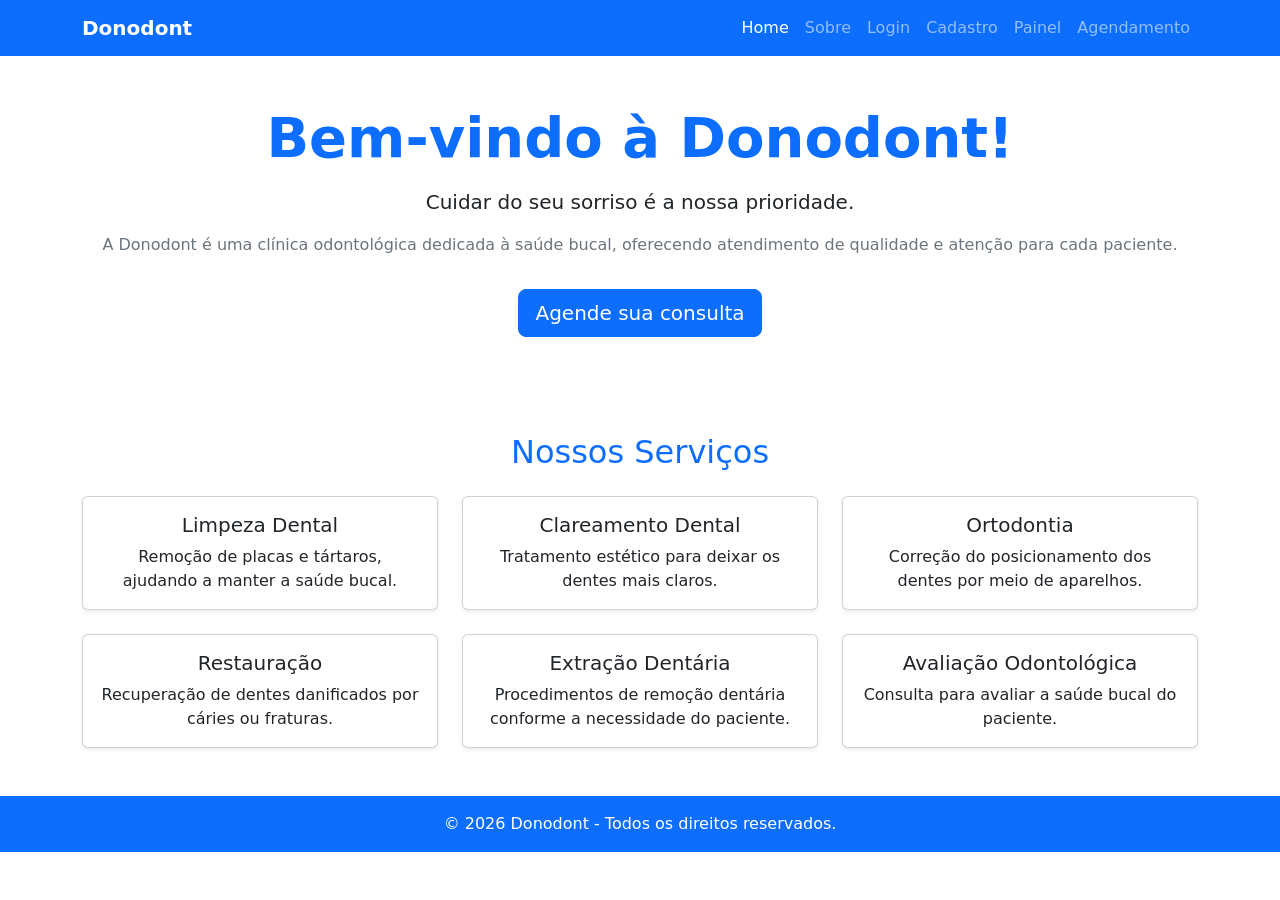
<file: src/main/resources/templates/index.html>
<!DOCTYPE html>
<html lang="pt-br" xmlns:th="http://www.thymeleaf.org">
<head>
    <meta charset="UTF-8">
    <meta name="viewport" content="width=device-width, initial-scale=1.0">
    <title>Donodont | Clínica Odontológica</title>
    <link href="https://cdn.jsdelivr.net/npm/bootstrap@5.3.8/dist/css/bootstrap.min.css" rel="stylesheet">
    <link rel="stylesheet" th:href="@{/css/style.css}">
</head>
<body>
<nav class="navbar navbar-expand-lg navbar-dark bg-primary">
    <div class="container">
        <a class="navbar-brand fw-bold" th:href="@{/}">Donodont</a>
        <button class="navbar-toggler" type="button" data-bs-toggle="collapse" data-bs-target="#menu">
            <span class="navbar-toggler-icon"></span>
        </button>
        <div class="collapse navbar-collapse" id="menu">
            <ul class="navbar-nav ms-auto">
                <li class="nav-item"><a class="nav-link active" th:href="@{/}">Home</a></li>
                <li class="nav-item"><a class="nav-link " th:href="@{/sobre}">Sobre</a></li>
                <li class="nav-item"><a class="nav-link " th:href="@{/login}">Login</a></li>
                <li class="nav-item"><a class="nav-link " th:href="@{/cadastro}">Cadastro</a></li>
                <li class="nav-item"><a class="nav-link " th:href="@{/painel}">Painel</a></li>
                <li class="nav-item"><a class="nav-link " th:href="@{/agendamento}">Agendamento</a></li>
            </ul>
        </div>
    </div>
</nav>
<section class="container text-center py-5">
    <h1 class="display-4 fw-bold text-primary">Bem-vindo à Donodont!</h1>
    <p class="lead mt-3">Cuidar do seu sorriso é a nossa prioridade.</p>
    <p class="text-secondary">A Donodont é uma clínica odontológica dedicada à saúde bucal, oferecendo atendimento de qualidade e atenção para cada paciente.</p>
    <a th:href="@{/agendamento}" class="btn btn-primary btn-lg mt-3">Agende sua consulta</a>
</section>
<section class="container py-5">
    <h2 class="text-center text-primary mb-4">Nossos Serviços</h2>
    <div class="row g-4">
        <div class="col-md-4"><div class="card h-100 shadow-sm"><div class="card-body text-center"><h5 class="card-title">Limpeza Dental</h5><p class="card-text">Remoção de placas e tártaros, ajudando a manter a saúde bucal.</p></div></div></div>
        <div class="col-md-4"><div class="card h-100 shadow-sm"><div class="card-body text-center"><h5 class="card-title">Clareamento Dental</h5><p class="card-text">Tratamento estético para deixar os dentes mais claros.</p></div></div></div>
        <div class="col-md-4"><div class="card h-100 shadow-sm"><div class="card-body text-center"><h5 class="card-title">Ortodontia</h5><p class="card-text">Correção do posicionamento dos dentes por meio de aparelhos.</p></div></div></div>
        <div class="col-md-4"><div class="card h-100 shadow-sm"><div class="card-body text-center"><h5 class="card-title">Restauração</h5><p class="card-text">Recuperação de dentes danificados por cáries ou fraturas.</p></div></div></div>
        <div class="col-md-4"><div class="card h-100 shadow-sm"><div class="card-body text-center"><h5 class="card-title">Extração Dentária</h5><p class="card-text">Procedimentos de remoção dentária conforme a necessidade do paciente.</p></div></div></div>
        <div class="col-md-4"><div class="card h-100 shadow-sm"><div class="card-body text-center"><h5 class="card-title">Avaliação Odontológica</h5><p class="card-text">Consulta para avaliar a saúde bucal do paciente.</p></div></div></div>
    </div>
</section>
<footer class="bg-primary text-white text-center py-3">
    <p class="mb-0">© 2026 Donodont - Todos os direitos reservados.</p>
</footer>
<script src="https://cdn.jsdelivr.net/npm/bootstrap@5.3.8/dist/js/bootstrap.bundle.min.js"></script>
</body>
</html>
</file>
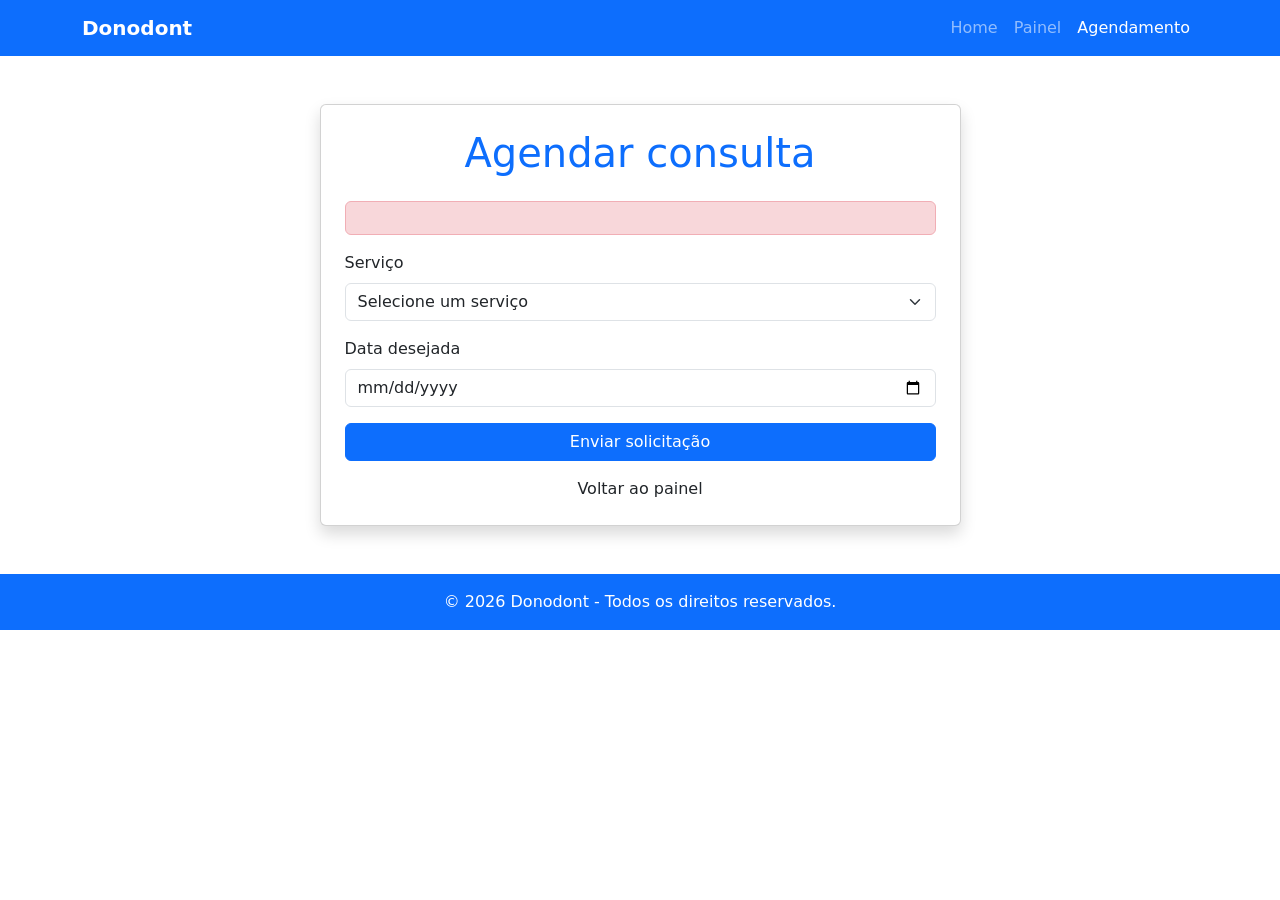
<file: src/main/resources/templates/agendamento.html>
<!DOCTYPE html>
<html lang="pt-br" xmlns:th="http://www.thymeleaf.org">
<head>
<meta charset="UTF-8"><meta name="viewport" content="width=device-width, initial-scale=1.0"><title>Agendamento | Donodont</title>
<link href="https://cdn.jsdelivr.net/npm/bootstrap@5.3.8/dist/css/bootstrap.min.css" rel="stylesheet"><link rel="stylesheet" th:href="@{/css/style.css}">
</head><body>
<nav class="navbar navbar-expand-lg navbar-dark bg-primary"><div class="container"><a class="navbar-brand fw-bold" th:href="@{/}">Donodont</a>
<button class="navbar-toggler" type="button" data-bs-toggle="collapse" data-bs-target="#menu"><span class="navbar-toggler-icon"></span></button>
<div class="collapse navbar-collapse" id="menu"><ul class="navbar-nav ms-auto"><li class="nav-item"><a class="nav-link" th:href="@{/}">Home</a></li><li class="nav-item"><a class="nav-link" th:href="@{/painel}">Painel</a></li><li class="nav-item"><a class="nav-link active" th:href="@{/agendamento}">Agendamento</a></li></ul></div></div></nav>
<main class="container py-5"><div class="row justify-content-center"><div class="col-md-7"><div class="card shadow"><div class="card-body p-4">
<h1 class="text-primary text-center mb-4">Agendar consulta</h1><div class="alert alert-danger" th:if="${erro}" th:text="${erro}"></div>
<form th:action="@{/agendamento}" method="post">
<div class="mb-3"><label for="servico" class="form-label">Serviço</label><select id="servico" name="servico" class="form-select" required>
<option value="">Selecione um serviço</option><option value="Limpeza Dental">Limpeza Dental</option><option value="Clareamento Dental">Clareamento Dental</option><option value="Ortodontia">Ortodontia</option><option value="Restauração">Restauração</option><option value="Extração Dentária">Extração Dentária</option><option value="Avaliação Odontológica">Avaliação Odontológica</option>
</select></div><div class="mb-3"><label for="data" class="form-label">Data desejada</label><input id="data" name="data" type="date" class="form-control" required></div>
<button type="submit" class="btn btn-primary w-100">Enviar solicitação</button></form><p class="text-center mt-3 mb-0"><a th:href="@{/painel}">Voltar ao painel</a></p>
</div></div></div></div></main>
<footer class="bg-primary text-white text-center py-3"><p class="mb-0">© 2026 Donodont - Todos os direitos reservados.</p></footer>
<script src="https://cdn.jsdelivr.net/npm/bootstrap@5.3.8/dist/js/bootstrap.bundle.min.js"></script><script th:src="@{/js/script.js}" defer></script>
</body></html>
</file>
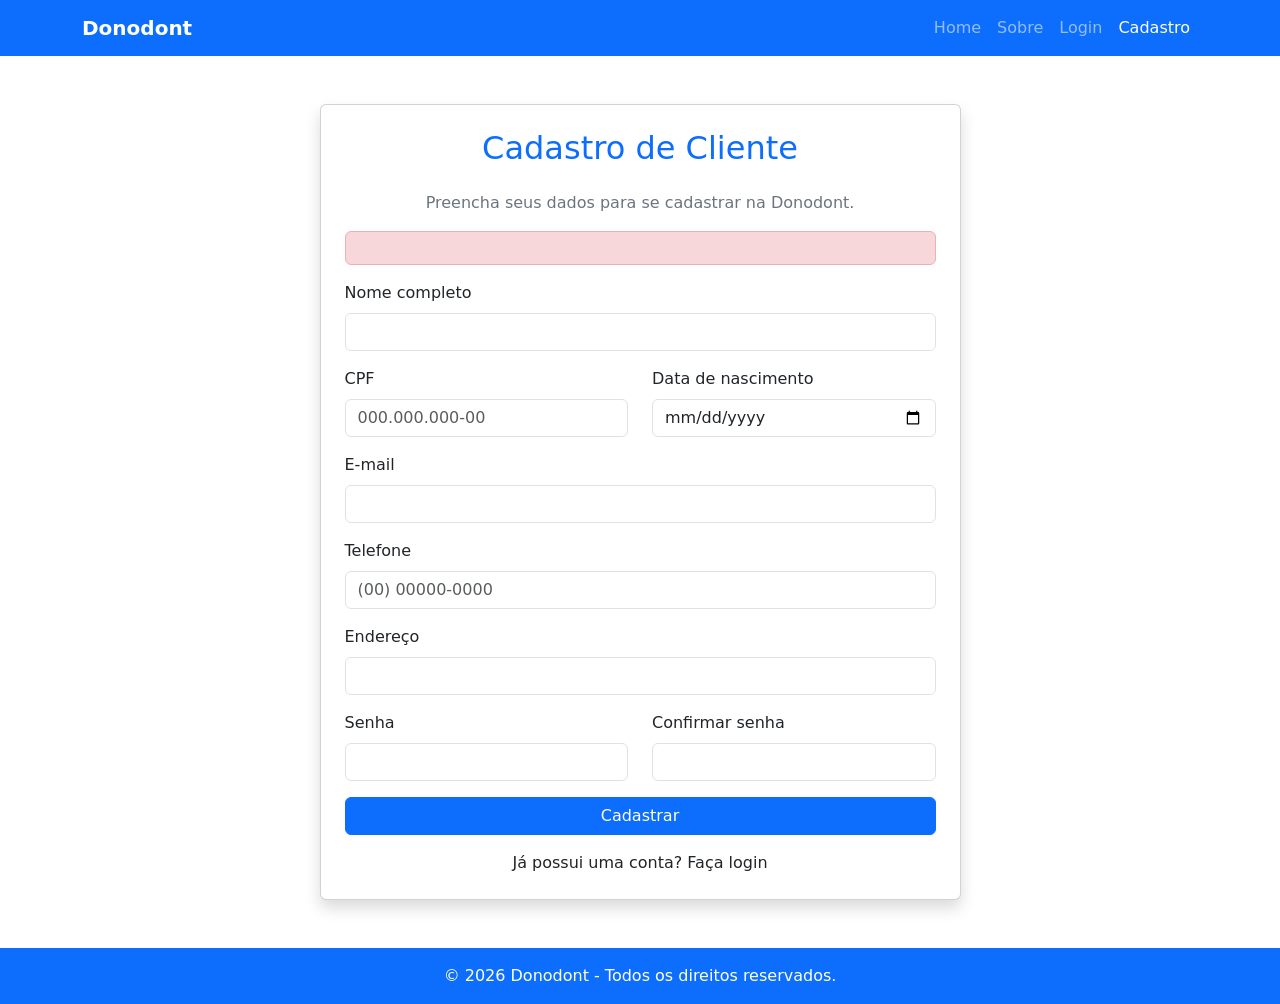
<file: src/main/resources/templates/cadastro.html>
<!DOCTYPE html>
<html lang="pt-br" xmlns:th="http://www.thymeleaf.org">
<head>
<meta charset="UTF-8"><meta name="viewport" content="width=device-width, initial-scale=1.0">
<title>Cadastro de Cliente | Donodont</title>
<link href="https://cdn.jsdelivr.net/npm/bootstrap@5.3.8/dist/css/bootstrap.min.css" rel="stylesheet"><link rel="stylesheet" th:href="@{/css/style.css}">
</head><body>
<nav class="navbar navbar-expand-lg navbar-dark bg-primary"><div class="container"><a class="navbar-brand fw-bold" th:href="@{/}">Donodont</a>
<button class="navbar-toggler" type="button" data-bs-toggle="collapse" data-bs-target="#menu"><span class="navbar-toggler-icon"></span></button>
<div class="collapse navbar-collapse" id="menu"><ul class="navbar-nav ms-auto">
<li class="nav-item"><a class="nav-link" th:href="@{/}">Home</a></li><li class="nav-item"><a class="nav-link" th:href="@{/sobre}">Sobre</a></li><li class="nav-item"><a class="nav-link" th:href="@{/login}">Login</a></li><li class="nav-item"><a class="nav-link active" th:href="@{/cadastro}">Cadastro</a></li>
</ul></div></div></nav>
<main class="container py-5"><div class="row justify-content-center"><div class="col-md-7"><div class="card shadow"><div class="card-body p-4">
<h2 class="text-center text-primary mb-4">Cadastro de Cliente</h2><p class="text-center text-secondary">Preencha seus dados para se cadastrar na Donodont.</p>
<div class="alert alert-danger" th:if="${erro}" th:text="${erro}"></div>
<form id="formCadastro" th:action="@{/cadastro}" method="post">
<div class="mb-3"><label for="nome" class="form-label">Nome completo</label><input id="nome" name="nome" type="text" class="form-control" maxlength="120" required></div>
<div class="row"><div class="col-md-6 mb-3"><label for="cpf" class="form-label">CPF</label><input id="cpf" name="cpf" type="text" class="form-control" placeholder="000.000.000-00" maxlength="14" required></div>
<div class="col-md-6 mb-3"><label for="nascimento" class="form-label">Data de nascimento</label><input id="nascimento" name="nascimento" type="date" class="form-control" required></div></div>
<div class="mb-3"><label for="email" class="form-label">E-mail</label><input id="email" name="email" type="email" class="form-control" maxlength="150" required></div>
<div class="mb-3"><label for="telefone" class="form-label">Telefone</label><input id="telefone" name="telefone" type="tel" class="form-control" placeholder="(00) 00000-0000" maxlength="20" required></div>
<div class="mb-3"><label for="endereco" class="form-label">Endereço</label><input id="endereco" name="endereco" type="text" class="form-control" maxlength="200" required></div>
<div class="row"><div class="col-md-6 mb-3"><label for="senha" class="form-label">Senha</label><input id="senha" name="senha" type="password" class="form-control" minlength="6" required></div>
<div class="col-md-6 mb-3"><label for="confirmarSenha" class="form-label">Confirmar senha</label><input id="confirmarSenha" name="confirmarSenha" type="password" class="form-control" minlength="6" required></div></div>
<button type="submit" class="btn btn-primary w-100">Cadastrar</button><p class="text-center mt-3 mb-0">Já possui uma conta? <a th:href="@{/login}">Faça login</a></p>
</form></div></div></div></div></main>
<footer class="bg-primary text-white text-center py-3"><p class="mb-0">© 2026 Donodont - Todos os direitos reservados.</p></footer>
<script src="https://cdn.jsdelivr.net/npm/bootstrap@5.3.8/dist/js/bootstrap.bundle.min.js"></script><script th:src="@{/js/script.js}" defer></script>
</body></html>
</file>
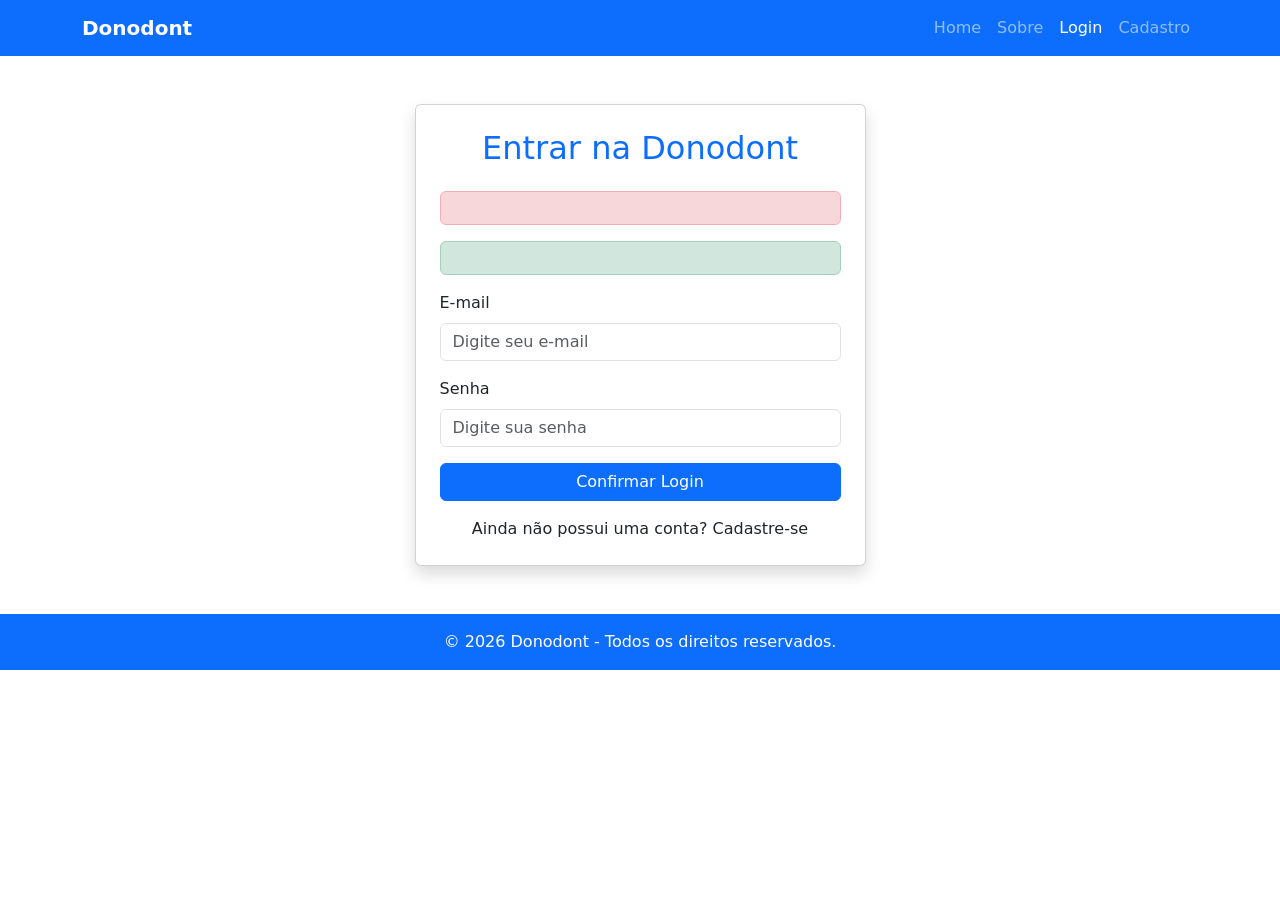
<file: src/main/resources/templates/login.html>
<!DOCTYPE html>
<html lang="pt-br" xmlns:th="http://www.thymeleaf.org">
<head>
<meta charset="UTF-8"><meta name="viewport" content="width=device-width, initial-scale=1.0">
<title>Login | Donodont</title>
<link href="https://cdn.jsdelivr.net/npm/bootstrap@5.3.8/dist/css/bootstrap.min.css" rel="stylesheet">
<link rel="stylesheet" th:href="@{/css/style.css}">
</head>
<body>
<nav class="navbar navbar-expand-lg navbar-dark bg-primary"><div class="container">
<a class="navbar-brand fw-bold" th:href="@{/}">Donodont</a>
<button class="navbar-toggler" type="button" data-bs-toggle="collapse" data-bs-target="#menu"><span class="navbar-toggler-icon"></span></button>
<div class="collapse navbar-collapse" id="menu"><ul class="navbar-nav ms-auto">
<li class="nav-item"><a class="nav-link" th:href="@{/}">Home</a></li><li class="nav-item"><a class="nav-link" th:href="@{/sobre}">Sobre</a></li><li class="nav-item"><a class="nav-link active" th:href="@{/login}">Login</a></li><li class="nav-item"><a class="nav-link" th:href="@{/cadastro}">Cadastro</a></li>
</ul></div></div></nav>
<main class="container py-5"><div class="row justify-content-center"><div class="col-md-5"><div class="card shadow"><div class="card-body p-4">
<h2 class="text-center text-primary mb-4">Entrar na Donodont</h2>
<div class="alert alert-danger" th:if="${erro}" th:text="${erro}"></div><div class="alert alert-success" th:if="${sucesso}" th:text="${sucesso}"></div>
<form th:action="@{/login}" method="post">
<div class="mb-3"><label for="email" class="form-label">E-mail</label><input id="email" name="email" type="email" class="form-control" placeholder="Digite seu e-mail" required></div>
<div class="mb-3"><label for="senha" class="form-label">Senha</label><input id="senha" name="senha" type="password" class="form-control" placeholder="Digite sua senha" required></div>
<button type="submit" class="btn btn-primary w-100">Confirmar Login</button></form>
<p class="text-center mt-3 mb-0">Ainda não possui uma conta? <a th:href="@{/cadastro}">Cadastre-se</a></p>
</div></div></div></div></main>
<footer class="bg-primary text-white text-center py-3"><p class="mb-0">© 2026 Donodont - Todos os direitos reservados.</p></footer>
<script src="https://cdn.jsdelivr.net/npm/bootstrap@5.3.8/dist/js/bootstrap.bundle.min.js"></script><script th:src="@{/js/script.js}" defer></script>
</body></html>
</file>
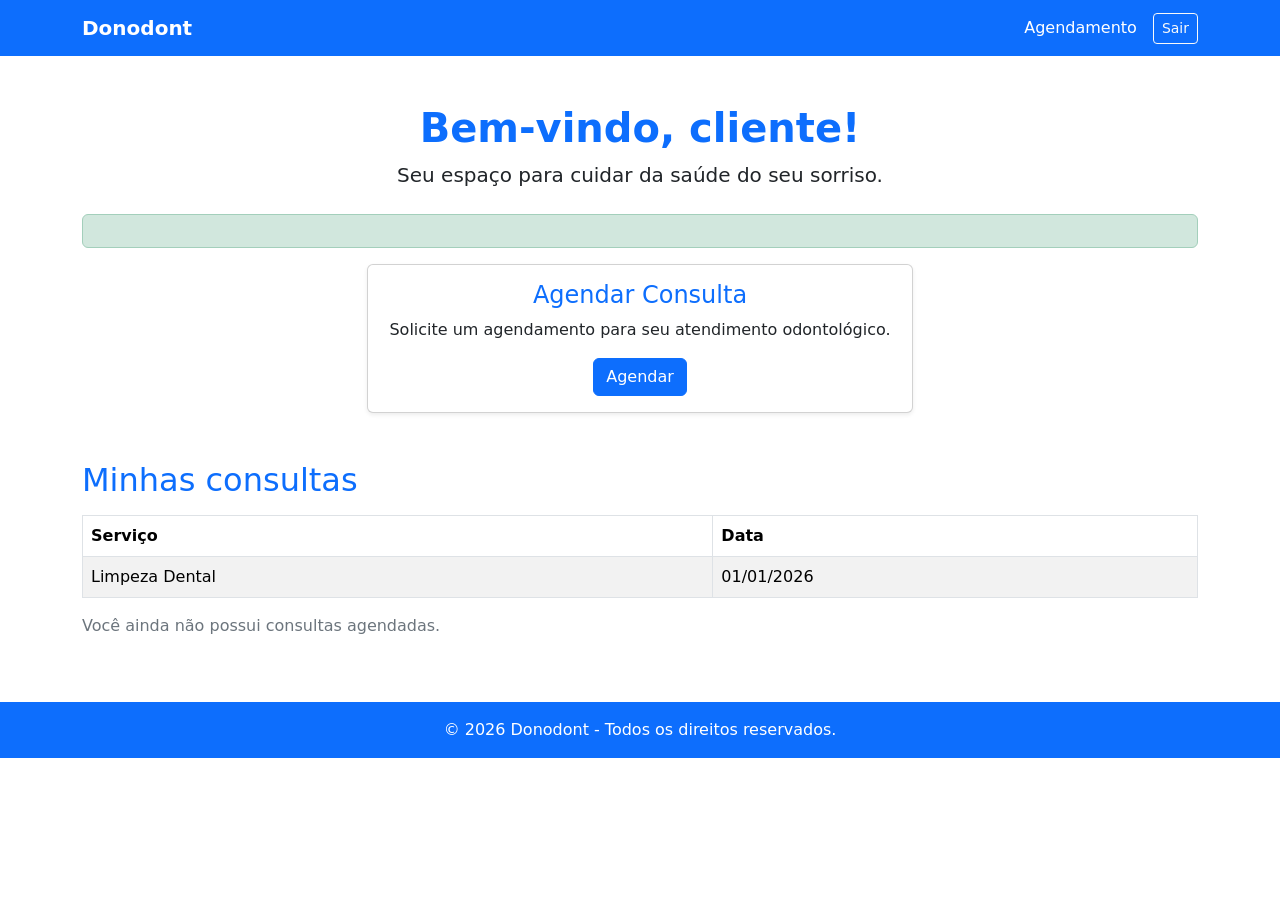
<file: src/main/resources/templates/painel.html>
<!DOCTYPE html>
<html lang="pt-br" xmlns:th="http://www.thymeleaf.org">
<head>
<meta charset="UTF-8"><meta name="viewport" content="width=device-width, initial-scale=1.0"><title>Painel do Cliente | Donodont</title>
<link href="https://cdn.jsdelivr.net/npm/bootstrap@5.3.8/dist/css/bootstrap.min.css" rel="stylesheet"><link rel="stylesheet" th:href="@{/css/style.css}">
</head><body>
<nav class="navbar navbar-expand-lg navbar-dark bg-primary"><div class="container"><a class="navbar-brand fw-bold" th:href="@{/}">Donodont</a>
<div class="d-flex align-items-center gap-3"><a class="nav-link text-white" th:href="@{/agendamento}">Agendamento</a><form th:action="@{/logout}" method="post" data-confirm-logout><button type="submit" class="btn btn-outline-light btn-sm">Sair</button></form></div></div></nav>
<main class="container py-5">
<div class="text-center mb-4"><h1 class="text-primary fw-bold">Bem-vindo, <span th:text="${session.clienteNome}">cliente</span>!</h1><p class="lead">Seu espaço para cuidar da saúde do seu sorriso.</p></div>
<div class="alert alert-success" th:if="${sucesso}" th:text="${sucesso}"></div>
<div class="row g-4 justify-content-center mb-5"><div class="col-md-6"><div class="card shadow-sm h-100"><div class="card-body text-center"><h4 class="text-primary">Agendar Consulta</h4><p>Solicite um agendamento para seu atendimento odontológico.</p><a th:href="@{/agendamento}" class="btn btn-primary">Agendar</a></div></div></div></div>
<section><h2 class="text-primary mb-3">Minhas consultas</h2>
<div class="table-responsive" th:if="${!#lists.isEmpty(consultas)}"><table class="table table-striped table-bordered bg-white"><thead><tr><th>Serviço</th><th>Data</th></tr></thead><tbody>
<tr th:each="consulta : ${consultas}"><td th:text="${consulta.servico}">Limpeza Dental</td><td th:text="${consulta.dataConsultaFormatada}">01/01/2026</td></tr>
</tbody></table></div><p class="text-secondary" th:if="${#lists.isEmpty(consultas)}">Você ainda não possui consultas agendadas.</p></section>
</main>
<footer class="bg-primary text-white text-center py-3"><p class="mb-0">© 2026 Donodont - Todos os direitos reservados.</p></footer>
<script src="https://cdn.jsdelivr.net/npm/bootstrap@5.3.8/dist/js/bootstrap.bundle.min.js"></script><script th:src="@{/js/script.js}" defer></script>
</body></html>
</file>
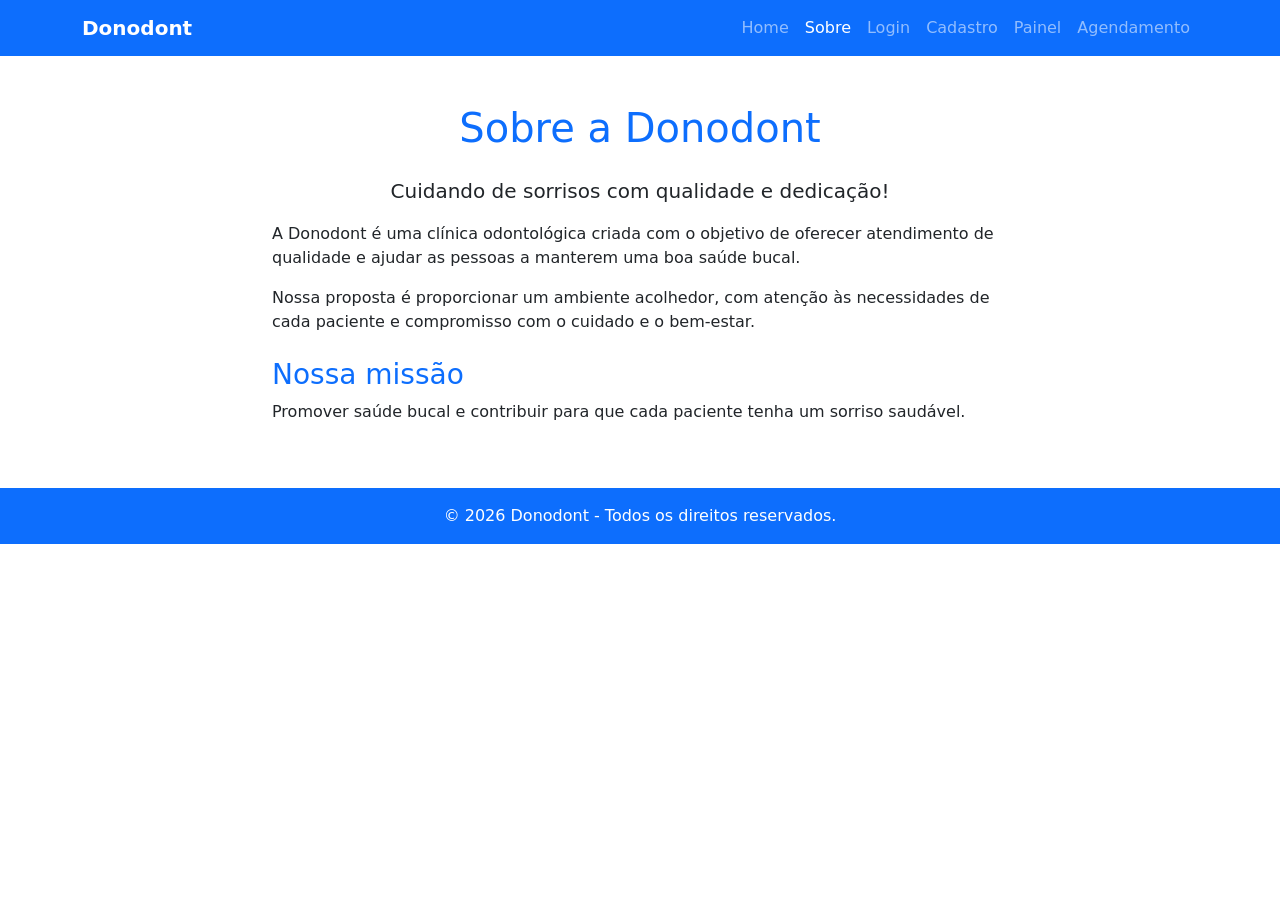
<file: src/main/resources/templates/sobre.html>
<!DOCTYPE html>
<html lang="pt-br" xmlns:th="http://www.thymeleaf.org">
<head>
    <meta charset="UTF-8">
    <meta name="viewport" content="width=device-width, initial-scale=1.0">
    <title>Sobre | Donodont</title>
    <link href="https://cdn.jsdelivr.net/npm/bootstrap@5.3.8/dist/css/bootstrap.min.css" rel="stylesheet">
    <link rel="stylesheet" th:href="@{/css/style.css}">
</head>
<body>
<nav class="navbar navbar-expand-lg navbar-dark bg-primary">
    <div class="container">
        <a class="navbar-brand fw-bold" th:href="@{/}">Donodont</a>
        <button class="navbar-toggler" type="button" data-bs-toggle="collapse" data-bs-target="#menu">
            <span class="navbar-toggler-icon"></span>
        </button>
        <div class="collapse navbar-collapse" id="menu">
            <ul class="navbar-nav ms-auto">
                <li class="nav-item"><a class="nav-link " th:href="@{/}">Home</a></li>
                <li class="nav-item"><a class="nav-link active" th:href="@{/sobre}">Sobre</a></li>
                <li class="nav-item"><a class="nav-link " th:href="@{/login}">Login</a></li>
                <li class="nav-item"><a class="nav-link " th:href="@{/cadastro}">Cadastro</a></li>
                <li class="nav-item"><a class="nav-link " th:href="@{/painel}">Painel</a></li>
                <li class="nav-item"><a class="nav-link " th:href="@{/agendamento}">Agendamento</a></li>
            </ul>
        </div>
    </div>
</nav>
<main class="container py-5">
    <h1 class="text-primary text-center mb-4">Sobre a Donodont</h1>
    <div class="row justify-content-center"><div class="col-md-8">
        <p class="lead text-center">Cuidando de sorrisos com qualidade e dedicação!</p>
        <p>A Donodont é uma clínica odontológica criada com o objetivo de oferecer atendimento de qualidade e ajudar as pessoas a manterem uma boa saúde bucal.</p>
        <p>Nossa proposta é proporcionar um ambiente acolhedor, com atenção às necessidades de cada paciente e compromisso com o cuidado e o bem-estar.</p>
        <h3 class="text-primary mt-4">Nossa missão</h3>
        <p>Promover saúde bucal e contribuir para que cada paciente tenha um sorriso saudável.</p>
    </div></div>
</main>
<footer class="bg-primary text-white text-center py-3">
    <p class="mb-0">© 2026 Donodont - Todos os direitos reservados.</p>
</footer>
<script src="https://cdn.jsdelivr.net/npm/bootstrap@5.3.8/dist/js/bootstrap.bundle.min.js"></script>
</body>
</html>
</file>
